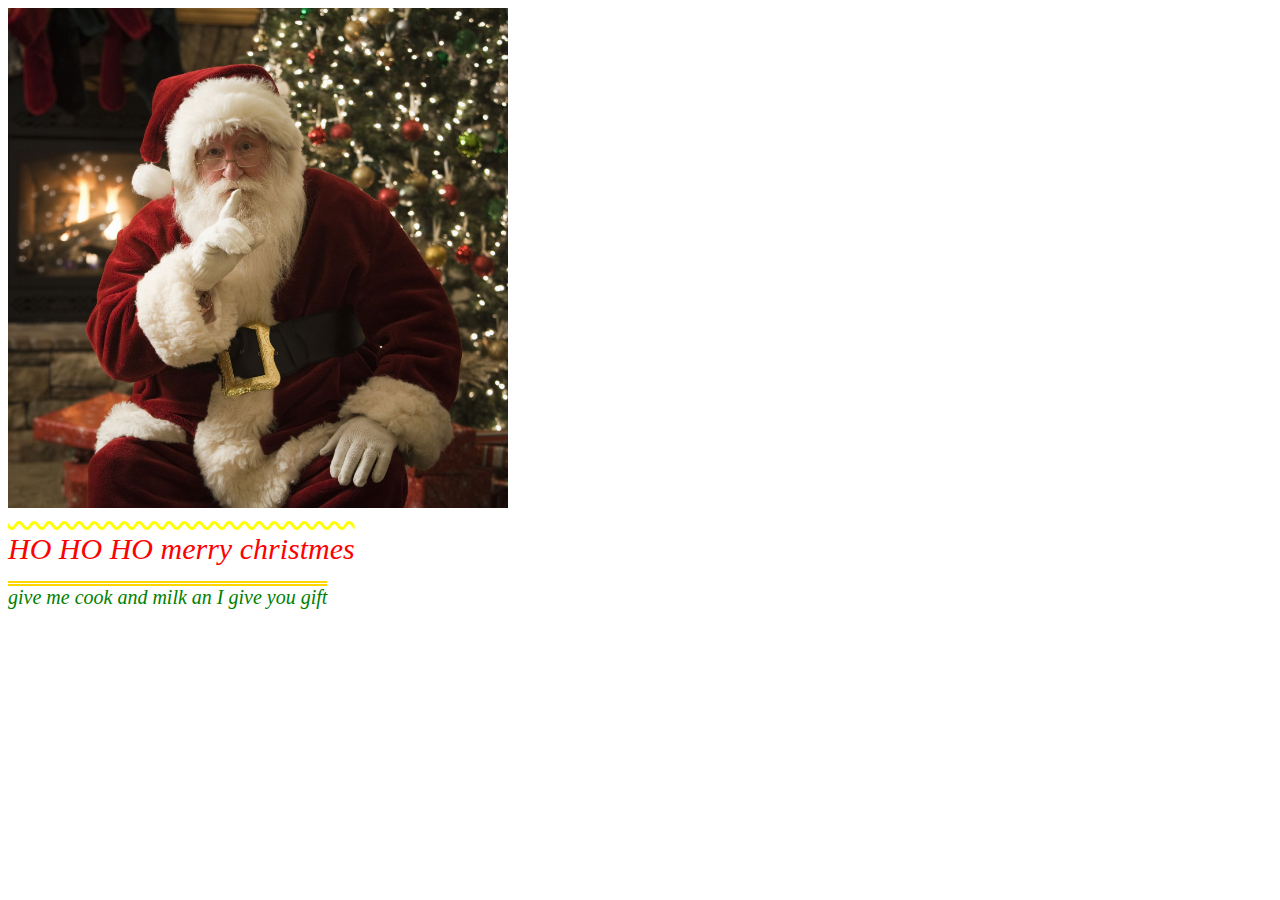
<file: day18/index.html>
<!DOCTYPE html>
<html ></html>
<head>
    <link rel="stylesheet" href="style.css">
    <title>christmas</title>
</head>
<body><img src="./img/santaa.jpg" width="500px">
    <h1>HO HO HO  merry christmes</h1>
    <p>give me cook and milk an I give you gift</p>
</body>
</html>
</file>
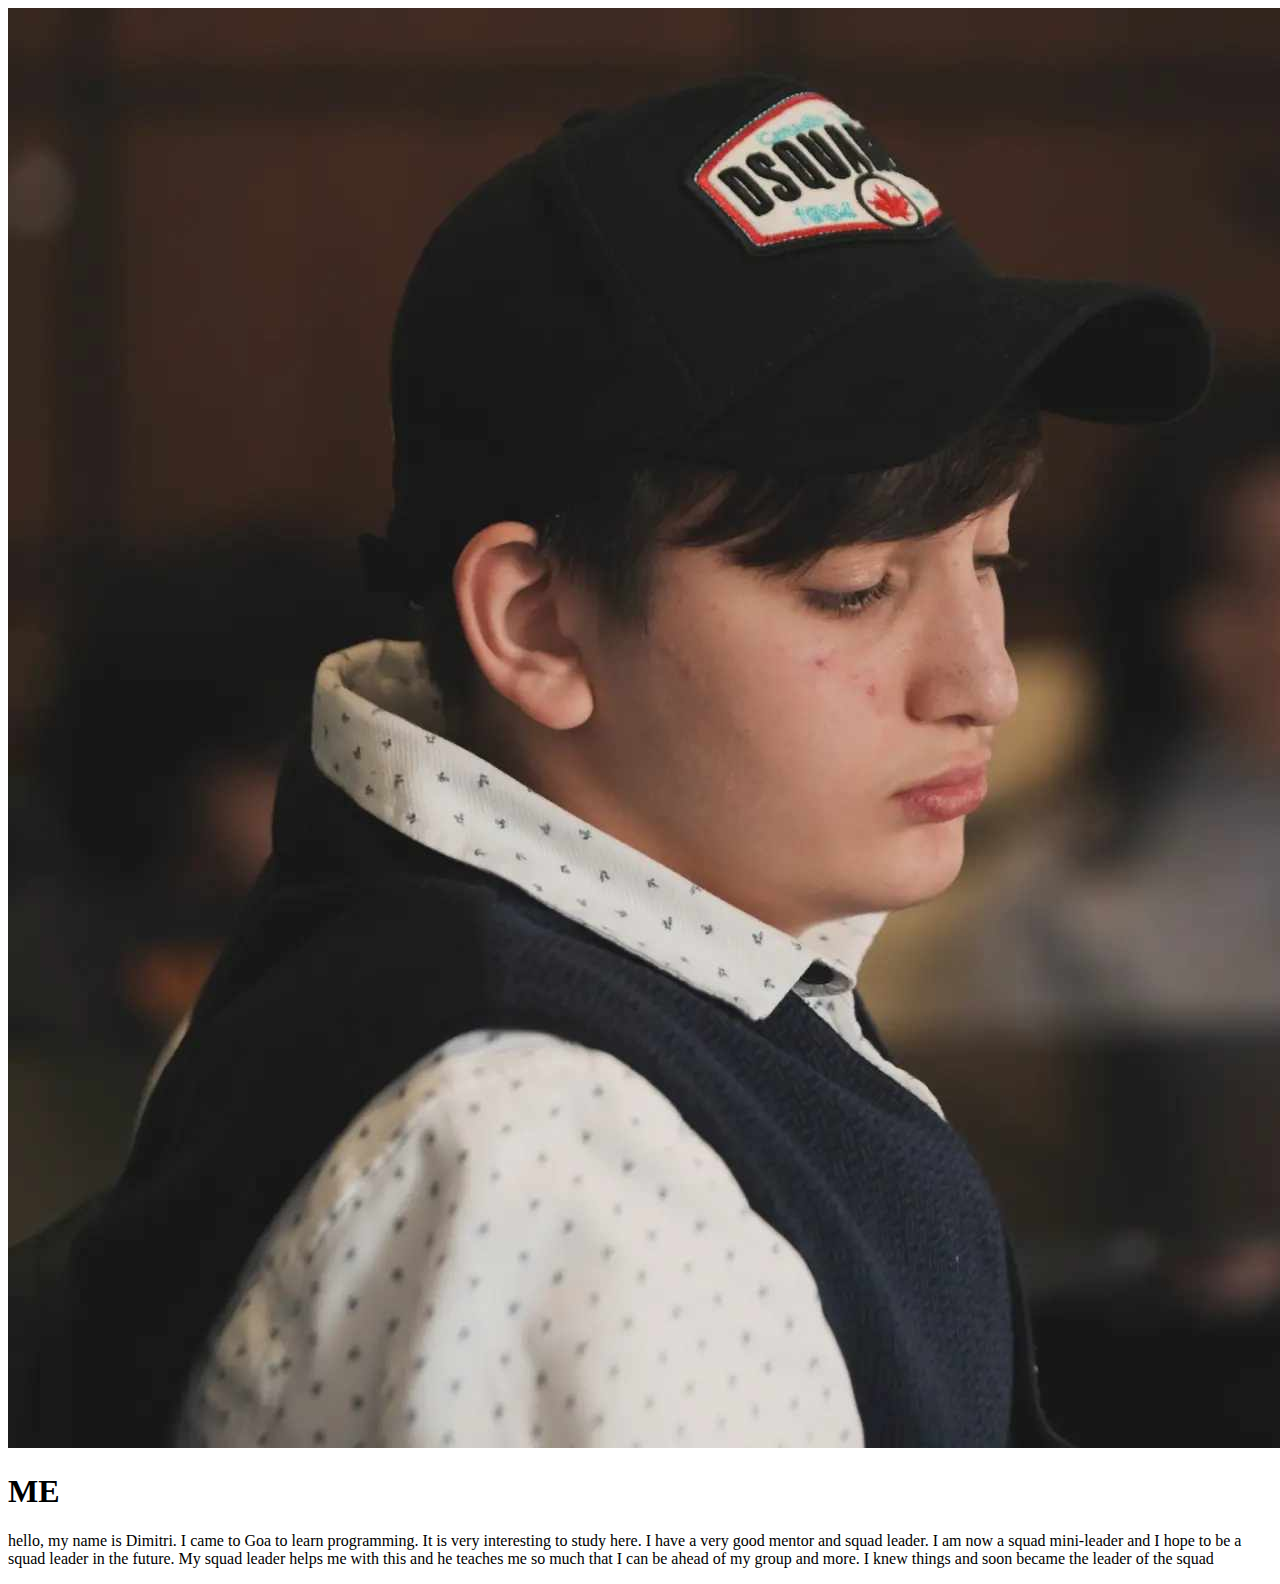
<file: day17/homeworke/homeworke.html>
<!DOCTYPE html>
<html lang="en">
<head>
    <title>Document</title>
</head>
<body><img src="mee.jpg" alt="not found"><h1>ME</h1>
    <p>hello, my name is Dimitri. I came to Goa to learn programming. It is very interesting to study here. I have a very good mentor and squad leader. I am now a squad mini-leader and I hope to be a squad leader in the future. My squad leader helps me with this and he teaches me so much that I can be ahead of my group and more. I knew things and soon became the leader of the squad</P>
    </p>
</body>
</html>
</file>
<file: day18/style.css>
@import url('https://fonts.google.com/share?selection.family=Mountains+of+Christmas:wght@400;700');
h1{
    color:red;
    font-size: 30px;
    font-weight: 450;
    font-style: italic;
    
text-decoration-line:overline;
text-decoration-color:yellow;
text-decoration-style:wavy;
}
p{
    color: green;
    font-size: 20px;
    font-weight: 300;
    font-style: italic;

    text-decoration-line: overline;
    text-decoration-color:gold;
    text-decoration-style:double;
}
</file>
